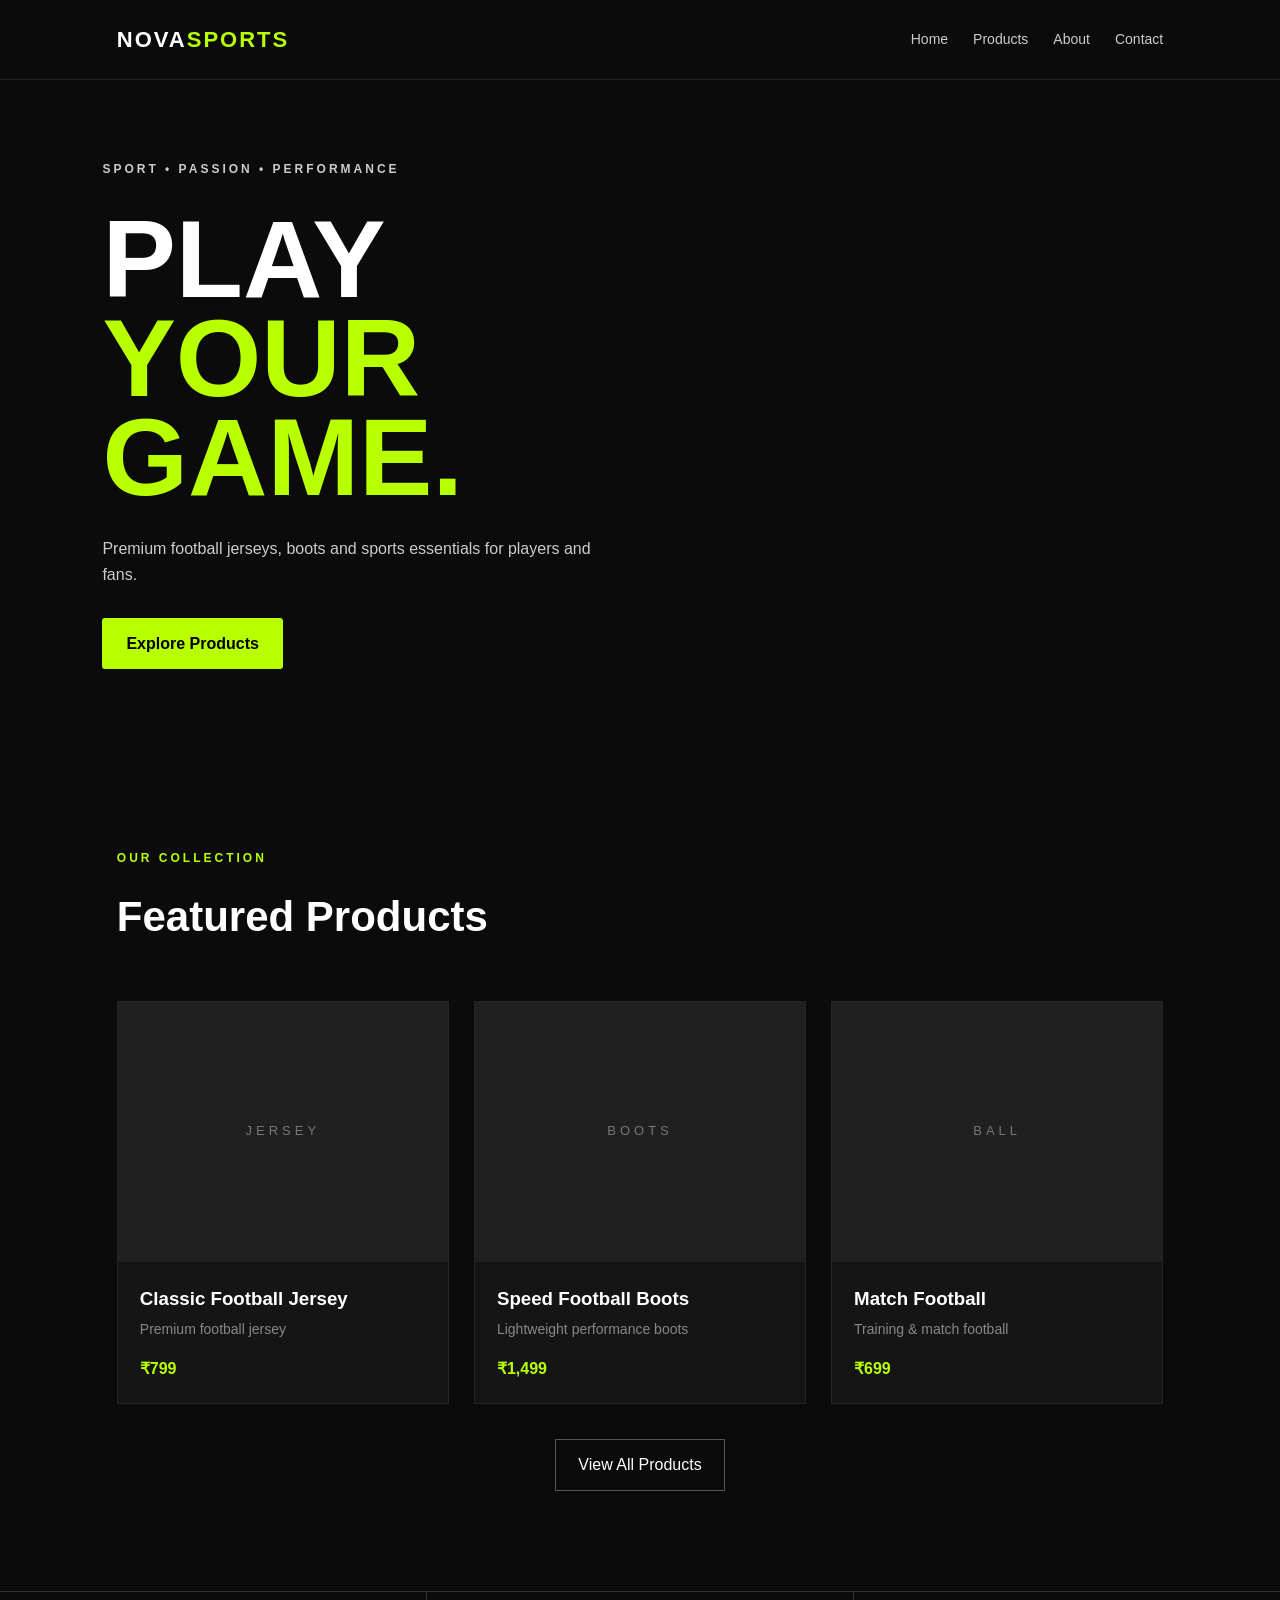
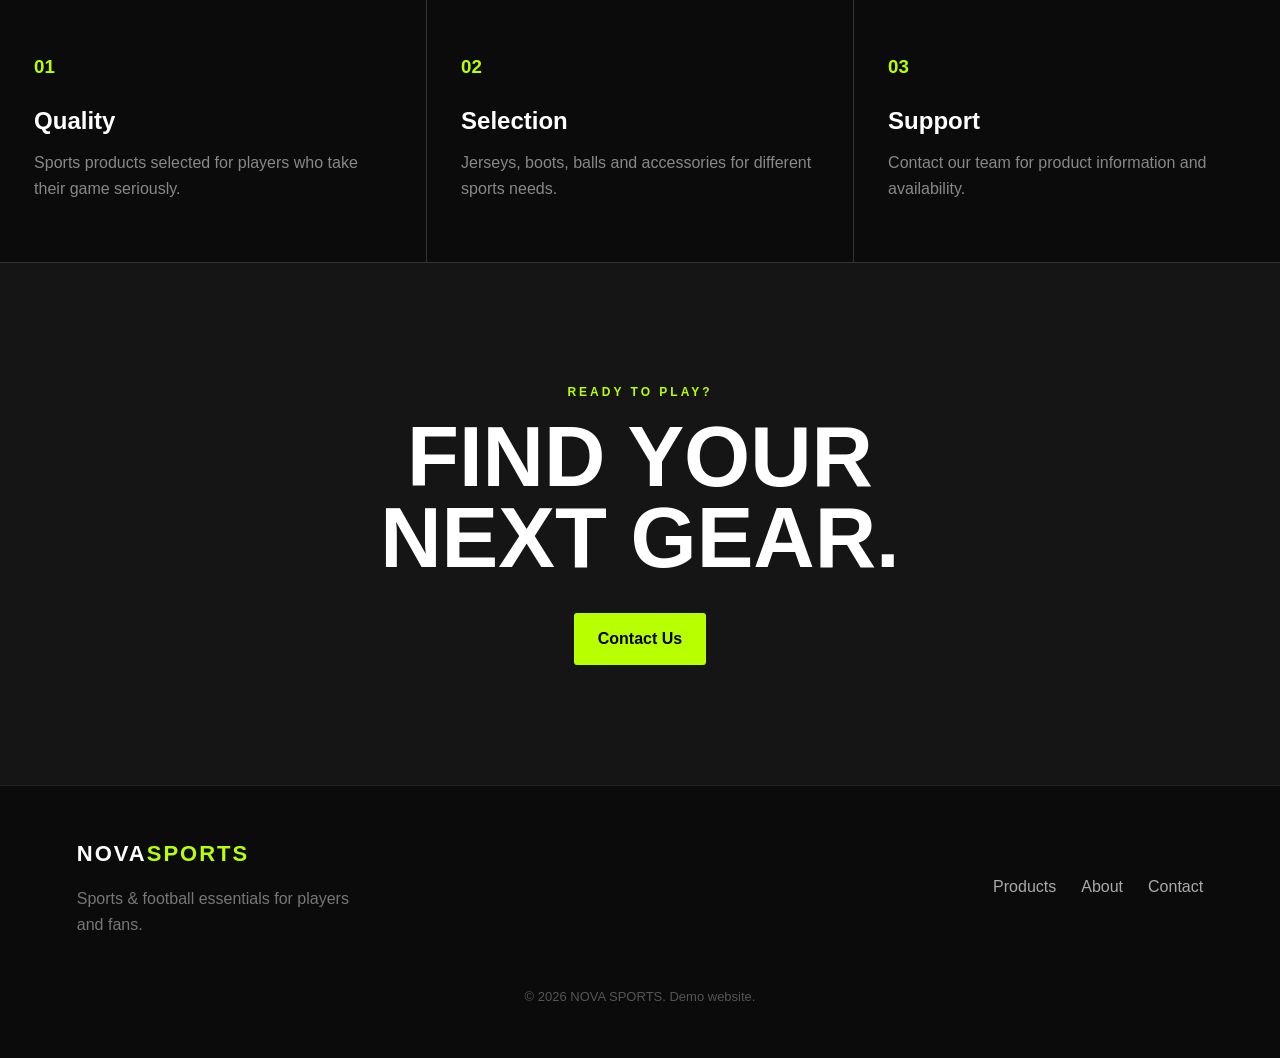
<file: index.html>
<!DOCTYPE html>
<html lang="en">
<head>
  <meta charset="UTF-8">
  <meta name="viewport" content="width=device-width, initial-scale=1.0">

  <title>NOVA SPORTS | Sports & Football Store</title>

  <link rel="stylesheet" href="style.css">
</head>

<body>

  <!-- Navigation -->
  <header>
    <nav class="navbar">

      <a href="index.html" class="logo">
        NOVA<span>SPORTS</span>
      </a>

      <div class="nav-links">
        <a href="index.html">Home</a>
        <a href="products.html">Products</a>
        <a href="about.html">About</a>
        <a href="contact.html">Contact</a>
      </div>

    </nav>
  </header>


  <!-- Hero Section -->
  <main>

    <section class="hero">

      <div class="hero-content">

        <p class="small-title">SPORT • PASSION • PERFORMANCE</p>

        <h1>
          PLAY<br>
          <span>YOUR GAME.</span>
        </h1>

        <p>
          Premium football jerseys, boots and sports
          essentials for players and fans.
        </p>

        <a href="products.html" class="button">
          Explore Products
        </a>

      </div>

    </section>


    <!-- Featured Products -->

    <section class="section">

      <div class="section-heading">
        <p class="small-title">OUR COLLECTION</p>
        <h2>Featured Products</h2>
      </div>


      <div class="products-grid">

        <article class="product-card">

          <div class="product-image">
            <span>JERSEY</span>
          </div>

          <div class="product-info">
            <h3>Classic Football Jersey</h3>
            <p>Premium football jersey</p>
            <strong>₹799</strong>
          </div>

        </article>


        <article class="product-card">

          <div class="product-image">
            <span>BOOTS</span>
          </div>

          <div class="product-info">
            <h3>Speed Football Boots</h3>
            <p>Lightweight performance boots</p>
            <strong>₹1,499</strong>
          </div>

        </article>


        <article class="product-card">

          <div class="product-image">
            <span>BALL</span>
          </div>

          <div class="product-info">
            <h3>Match Football</h3>
            <p>Training & match football</p>
            <strong>₹699</strong>
          </div>

        </article>

      </div>

      <div class="center">
        <a href="products.html" class="outline-button">
          View All Products
        </a>
      </div>

    </section>


    <!-- Why Choose Us -->

    <section class="features">

      <div>
        <h3>01</h3>
        <h2>Quality</h2>
        <p>
          Sports products selected for players
          who take their game seriously.
        </p>
      </div>

      <div>
        <h3>02</h3>
        <h2>Selection</h2>
        <p>
          Jerseys, boots, balls and accessories
          for different sports needs.
        </p>
      </div>

      <div>
        <h3>03</h3>
        <h2>Support</h2>
        <p>
          Contact our team for product information
          and availability.
        </p>
      </div>

    </section>


    <!-- Call To Action -->

    <section class="cta">

      <p class="small-title">READY TO PLAY?</p>

      <h2>
        FIND YOUR<br>
        NEXT GEAR.
      </h2>

      <a href="contact.html" class="button">
        Contact Us
      </a>

    </section>

  </main>


  <!-- Footer -->

  <footer>

    <div class="footer-content">

      <div>
        <a href="index.html" class="logo">
          NOVA<span>SPORTS</span>
        </a>

        <p>
          Sports & football essentials
          for players and fans.
        </p>
      </div>

      <div class="footer-links">
        <a href="products.html">Products</a>
        <a href="about.html">About</a>
        <a href="contact.html">Contact</a>
      </div>

    </div>

    <p class="copyright">
      © 2026 NOVA SPORTS. Demo website.
    </p>

  </footer>

</body>
</html>
</file>
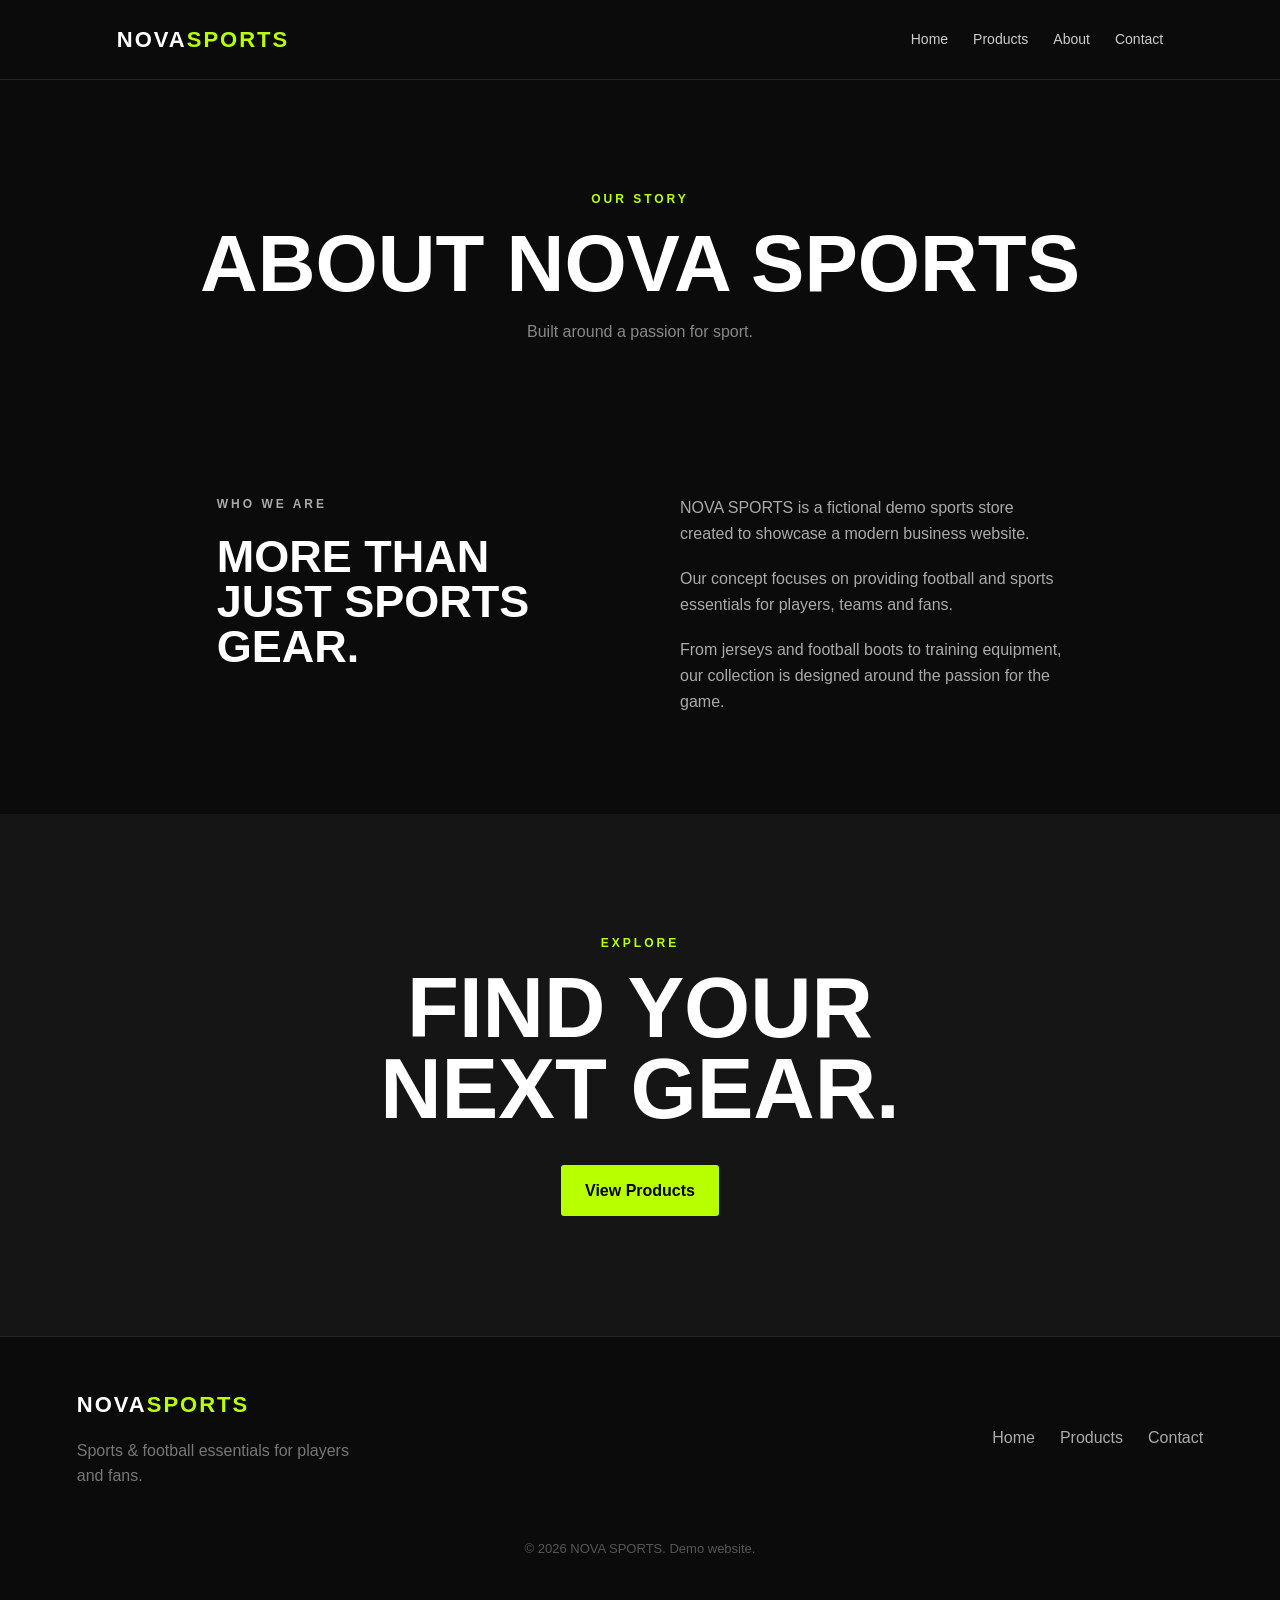
<file: about.html>
<!DOCTYPE html>
<html lang="en">

<head>

  <meta charset="UTF-8">

  <meta name="viewport"
        content="width=device-width, initial-scale=1.0">

  <title>About | NOVA SPORTS</title>

  <link rel="stylesheet" href="style.css">

</head>


<body>

<header>

<nav class="navbar">

<a href="index.html" class="logo">
  NOVA<span>SPORTS</span>
</a>

<div class="nav-links">

<a href="index.html">Home</a>

<a href="products.html">Products</a>

<a href="about.html">About</a>

<a href="contact.html">Contact</a>

</div>

</nav>

</header>


<main>

<section class="page-header">

<p class="small-title">
  OUR STORY
</p>

<h1>
  ABOUT NOVA SPORTS
</h1>

<p>
  Built around a passion for sport.
</p>

</section>


<section class="about-section">

<div>

<p class="small-title">
  WHO WE ARE
</p>

<h2>
  MORE THAN<br>
  JUST SPORTS GEAR.
</h2>

</div>


<div>

<p>
  NOVA SPORTS is a fictional demo sports store
  created to showcase a modern business website.
</p>

<p>
  Our concept focuses on providing football and
  sports essentials for players, teams and fans.
</p>

<p>
  From jerseys and football boots to training
  equipment, our collection is designed around
  the passion for the game.
</p>

</div>

</section>


<section class="cta">

<p class="small-title">
  EXPLORE
</p>

<h2>
  FIND YOUR<br>
  NEXT GEAR.
</h2>

<a href="products.html" class="button">
  View Products
</a>

</section>

</main>


<footer>

<div class="footer-content">

<div>

<a href="index.html" class="logo">
NOVA<span>SPORTS</span>
</a>

<p>
Sports & football essentials
for players and fans.
</p>

</div>


<div class="footer-links">

<a href="index.html">Home</a>

<a href="products.html">Products</a>

<a href="contact.html">Contact</a>

</div>

</div>


<p class="copyright">
© 2026 NOVA SPORTS. Demo website.
</p>

</footer>

</body>

</html>
</file>
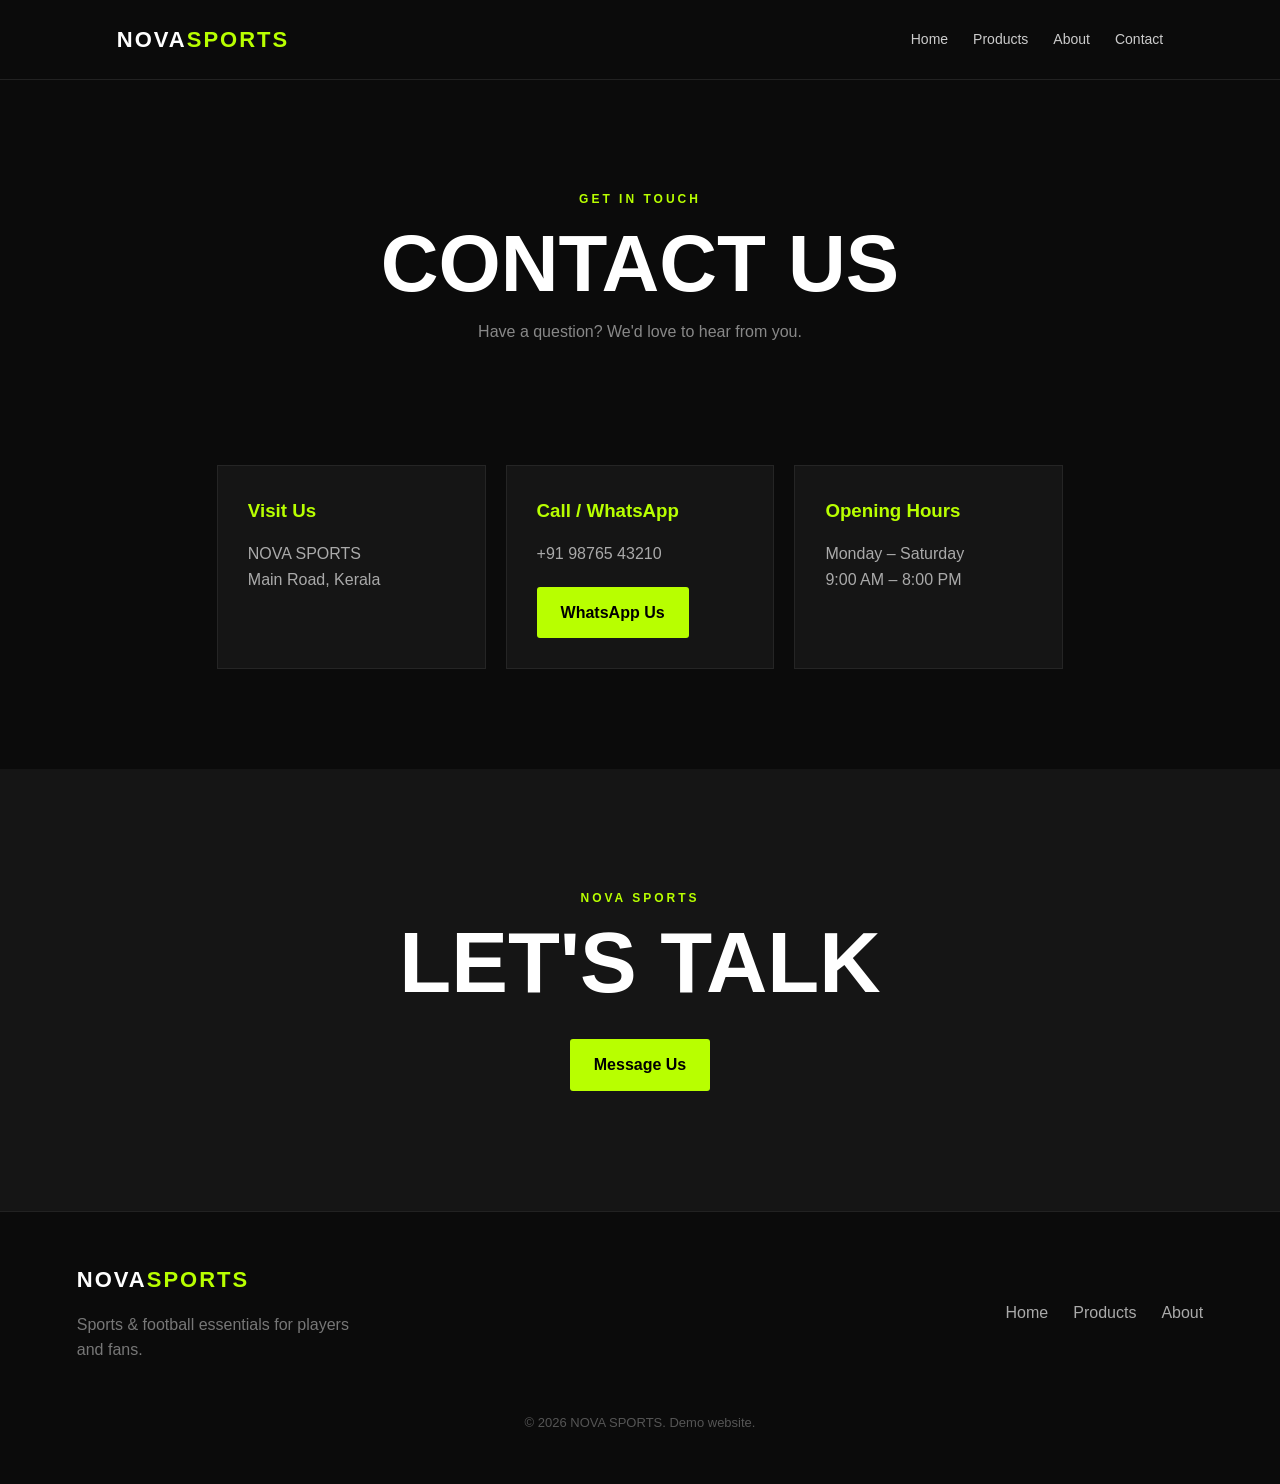
<file: contact.html>
<!DOCTYPE html>
<html lang="en">

<head>

<meta charset="UTF-8">

<meta name="viewport"
      content="width=device-width, initial-scale=1.0">

<title>Contact | NOVA SPORTS</title>

<link rel="stylesheet" href="style.css">

</head>


<body>

<header>

<nav class="navbar">

<a href="index.html" class="logo">
NOVA<span>SPORTS</span>
</a>

<div class="nav-links">

<a href="index.html">Home</a>

<a href="products.html">Products</a>

<a href="about.html">About</a>

<a href="contact.html">Contact</a>

</div>

</nav>

</header>


<main>

<section class="page-header">

<p class="small-title">
GET IN TOUCH
</p>

<h1>
CONTACT US
</h1>

<p>
Have a question? We'd love to hear from you.
</p>

</section>


<section class="contact-section">


<div class="contact-card">

<h3>Visit Us</h3>

<p>
NOVA SPORTS<br>
Main Road, Kerala
</p>

</div>


<div class="contact-card">

<h3>Call / WhatsApp</h3>

<p>
+91 98765 43210
</p>

<a
href="https://wa.me/919876543210"
class="button">
WhatsApp Us
</a>

</div>


<div class="contact-card">

<h3>Opening Hours</h3>

<p>
Monday – Saturday<br>
9:00 AM – 8:00 PM
</p>

</div>


</section>


<section class="cta">

<p class="small-title">
NOVA SPORTS
</p>

<h2>
LET'S TALK
</h2>

<a href="https://wa.me/919876543210"
class="button">

Message Us

</a>

</section>

</main>


<footer>

<div class="footer-content">

<div>

<a href="index.html" class="logo">
NOVA<span>SPORTS</span>
</a>

<p>
Sports & football essentials
for players and fans.
</p>

</div>


<div class="footer-links">

<a href="index.html">Home</a>

<a href="products.html">Products</a>

<a href="about.html">About</a>

</div>

</div>


<p class="copyright">
© 2026 NOVA SPORTS. Demo website.
</p>

</footer>

</body>

</html>
</file>
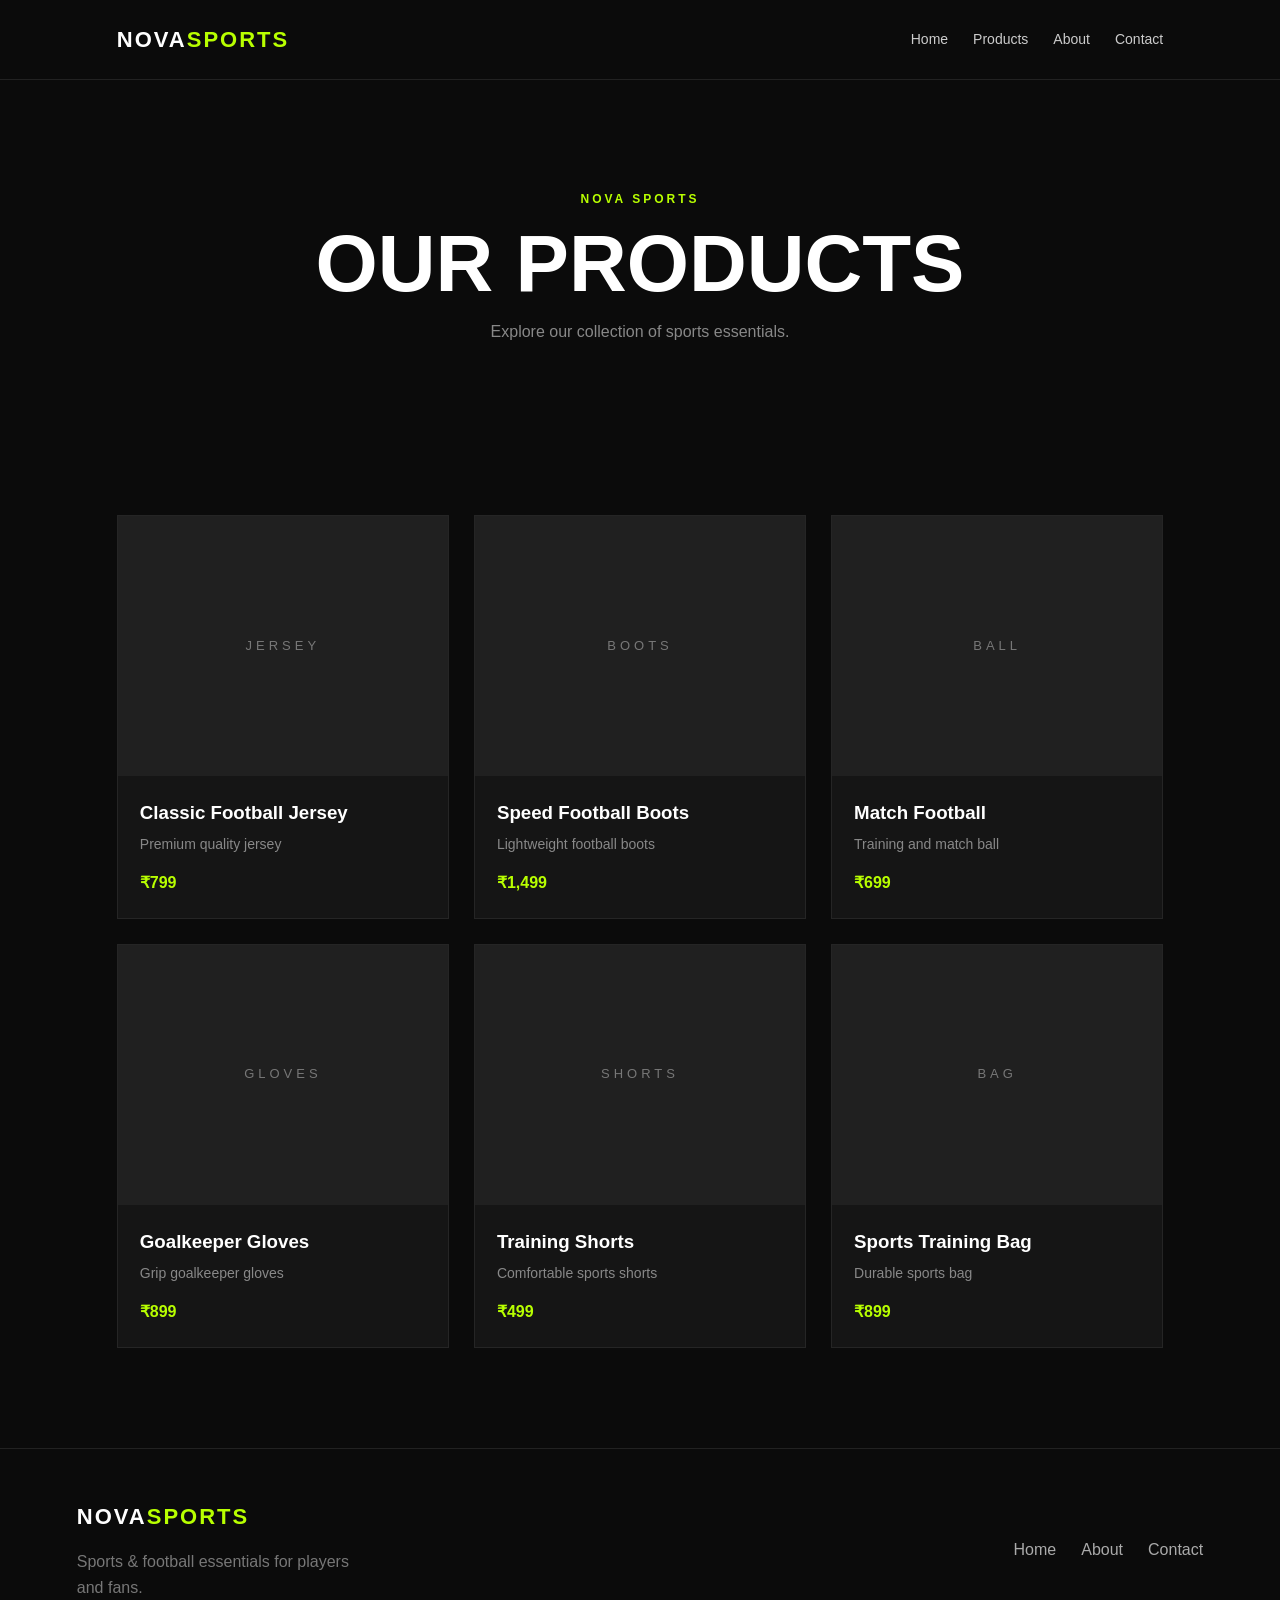
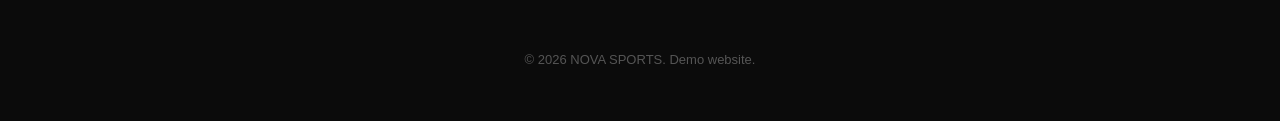
<file: products.html>
<!DOCTYPE html>
<html lang="en">

<head>

  <meta charset="UTF-8">

  <meta name="viewport"
        content="width=device-width, initial-scale=1.0">

  <title>Products | NOVA SPORTS</title>

  <link rel="stylesheet" href="style.css">

</head>


<body>

<header>

  <nav class="navbar">

    <a href="index.html" class="logo">
      NOVA<span>SPORTS</span>
    </a>

    <div class="nav-links">

      <a href="index.html">Home</a>

      <a href="products.html">Products</a>

      <a href="about.html">About</a>

      <a href="contact.html">Contact</a>

    </div>

  </nav>

</header>


<main>

<section class="page-header">

  <p class="small-title">
    NOVA SPORTS
  </p>

  <h1>
    OUR PRODUCTS
  </h1>

  <p>
    Explore our collection of sports essentials.
  </p>

</section>


<section class="section">

<div class="products-grid">


<article class="product-card">

  <div class="product-image">
    <span>JERSEY</span>
  </div>

  <div class="product-info">

    <h3>Classic Football Jersey</h3>

    <p>Premium quality jersey</p>

    <strong>₹799</strong>

  </div>

</article>



<article class="product-card">

  <div class="product-image">
    <span>BOOTS</span>
  </div>

  <div class="product-info">

    <h3>Speed Football Boots</h3>

    <p>Lightweight football boots</p>

    <strong>₹1,499</strong>

  </div>

</article>



<article class="product-card">

  <div class="product-image">
    <span>BALL</span>
  </div>

  <div class="product-info">

    <h3>Match Football</h3>

    <p>Training and match ball</p>

    <strong>₹699</strong>

  </div>

</article>



<article class="product-card">

  <div class="product-image">
    <span>GLOVES</span>
  </div>

  <div class="product-info">

    <h3>Goalkeeper Gloves</h3>

    <p>Grip goalkeeper gloves</p>

    <strong>₹899</strong>

  </div>

</article>



<article class="product-card">

  <div class="product-image">
    <span>SHORTS</span>
  </div>

  <div class="product-info">

    <h3>Training Shorts</h3>

    <p>Comfortable sports shorts</p>

    <strong>₹499</strong>

  </div>

</article>



<article class="product-card">

  <div class="product-image">
    <span>BAG</span>
  </div>

  <div class="product-info">

    <h3>Sports Training Bag</h3>

    <p>Durable sports bag</p>

    <strong>₹899</strong>

  </div>

</article>


</div>

</section>

</main>


<footer>

  <div class="footer-content">

    <div>

      <a href="index.html" class="logo">
        NOVA<span>SPORTS</span>
      </a>

      <p>
        Sports & football essentials
        for players and fans.
      </p>

    </div>


    <div class="footer-links">

      <a href="index.html">Home</a>

      <a href="about.html">About</a>

      <a href="contact.html">Contact</a>

    </div>

  </div>


  <p class="copyright">
    © 2026 NOVA SPORTS. Demo website.
  </p>

</footer>

</body>
</html>
</file>
<file: style.css>
* {
  margin: 0;
  padding: 0;
  box-sizing: border-box;
}


body {
  font-family: Arial, sans-serif;
  background: #0b0b0b;
  color: #ffffff;
  line-height: 1.6;
}


a {
  color: inherit;
  text-decoration: none;
}


/* NAVIGATION */

header {
  border-bottom: 1px solid #222;
}


.navbar {
  max-width: 1200px;
  margin: auto;
  padding: 22px 6%;

  display: flex;
  justify-content: space-between;
  align-items: center;
}


.logo {
  font-size: 22px;
  font-weight: 900;
  letter-spacing: 2px;
}


.logo span {
  color: #b8ff00;
}


.nav-links {
  display: flex;
  gap: 25px;
}


.nav-links a {
  font-size: 14px;
  color: #cccccc;
}


.nav-links a:hover {
  color: #b8ff00;
}


/* HERO */

.hero {
  min-height: 650px;

  display: flex;
  align-items: center;

  padding: 80px 8%;

  background:
    linear-gradient(
      90deg,
      #0b0b0b 20%,
      rgba(11,11,11,0.65),
      rgba(11,11,11,0.2)
    );
}


.hero-content {
  max-width: 650px;
}


.small-title {
  color: #b8ff00;
  font-size: 12px;
  font-weight: bold;
  letter-spacing: 3px;
  margin-bottom: 15px;
}


.hero h1 {
  font-size: clamp(55px, 10vw, 110px);
  line-height: 0.9;
  margin-bottom: 30px;
}


.hero h1 span {
  color: #b8ff00;
}


.hero p {
  color: #cccccc;
  max-width: 500px;
  margin-bottom: 30px;
}


/* BUTTONS */

.button {
  display: inline-block;

  background: #b8ff00;
  color: #000000;

  padding: 13px 24px;

  font-weight: bold;

  border-radius: 3px;
}


.button:hover {
  opacity: 0.8;
}


.outline-button {
  display: inline-block;

  border: 1px solid #555;

  padding: 12px 22px;

  margin-top: 35px;
}


.outline-button:hover {
  border-color: #b8ff00;
  color: #b8ff00;
}


.center {
  text-align: center;
}


/* SECTIONS */

.section {
  max-width: 1200px;
  margin: auto;
  padding: 100px 6%;
}


.section-heading {
  margin-bottom: 50px;
}


.section-heading h2 {
  font-size: 42px;
}


/* PRODUCTS */

.products-grid {
  display: grid;

  grid-template-columns:
  repeat(3, 1fr);

  gap: 25px;
}


.product-card {
  background: #151515;

  border: 1px solid #252525;

  transition: 0.3s;
}


.product-card:hover {
  transform: translateY(-5px);
  border-color: #b8ff00;
}


.product-image {
  height: 260px;

  display: flex;
  justify-content: center;
  align-items: center;

  background: #202020;
}


.product-image span {
  color: #777;
  font-size: 13px;
  letter-spacing: 4px;
}


.product-info {
  padding: 22px;
}


.product-info h3 {
  margin-bottom: 5px;
}


.product-info p {
  color: #888;
  font-size: 14px;

  margin-bottom: 15px;
}


.product-info strong {
  color: #b8ff00;
}


/* FEATURES */

.features {
  display: grid;

  grid-template-columns:
  repeat(3, 1fr);

  gap: 1px;

  background: #333;

  border-top: 1px solid #333;
  border-bottom: 1px solid #333;
}


.features > div {
  background: #0b0b0b;

  padding: 60px 8%;
}


.features h3 {
  color: #b8ff00;
  margin-bottom: 20px;
}


.features p {
  color: #888;
  margin-top: 10px;
}


/* CTA */

.cta {
  text-align: center;

  padding: 120px 20px;

  background: #151515;
}


.cta h2 {
  font-size: clamp(45px, 8vw, 85px);

  line-height: 0.95;

  margin-bottom: 35px;
}


/* PAGE HEADER */

.page-header {
  text-align: center;

  padding: 110px 20px 70px;
}


.page-header h1 {
  font-size: clamp(45px, 8vw, 80px);

  line-height: 1;
}


.page-header p:last-child {
  color: #888;
  margin-top: 15px;
}


/* ABOUT */

.about-section {
  max-width: 1000px;

  margin: auto;

  padding: 80px 6%;

  display: grid;

  grid-template-columns:
  1fr 1fr;

  gap: 80px;
}


.about-section h2 {
  font-size: 45px;
  line-height: 1;
}


.about-section p {
  color: #aaa;

  margin-bottom: 20px;
}


/* CONTACT */

.contact-section {
  max-width: 1000px;

  margin: auto;

  padding: 50px 6% 100px;

  display: grid;

  grid-template-columns:
  repeat(3, 1fr);

  gap: 20px;
}


.contact-card {
  background: #151515;

  border: 1px solid #252525;

  padding: 30px;
}


.contact-card h3 {
  color: #b8ff00;

  margin-bottom: 15px;
}


.contact-card p {
  color: #aaa;

  margin-bottom: 20px;
}


/* FOOTER */

footer {
  border-top: 1px solid #222;

  padding: 50px 6%;
}


.footer-content {
  max-width: 1200px;

  margin: auto;

  display: flex;

  justify-content: space-between;

  gap: 40px;
}


.footer-content p {
  color: #777;

  max-width: 300px;

  margin-top: 15px;
}


.footer-links {
  display: flex;

  gap: 25px;

  align-items: center;
}


.footer-links a {
  color: #aaa;
}


.footer-links a:hover {
  color: #b8ff00;
}


.copyright {
  text-align: center;

  color: #555;

  margin-top: 50px;

  font-size: 13px;
}


/* MOBILE */

@media (max-width: 700px) {

  .navbar {
    flex-direction: column;
    gap: 20px;
  }


  .nav-links {
    gap: 14px;
  }


  .nav-links a {
    font-size: 12px;
  }


  .hero {
    min-height: 550px;
  }


  .products-grid {
    grid-template-columns: 1fr;
  }


  .features {
    grid-template-columns: 1fr;
  }


  .about-section {
    grid-template-columns: 1fr;

    gap: 40px;
  }


  .contact-section {
    grid-template-columns: 1fr;
  }


  .footer-content {
    flex-direction: column;
  }


  .footer-links {
    flex-wrap: wrap;
  }

}
</file>
